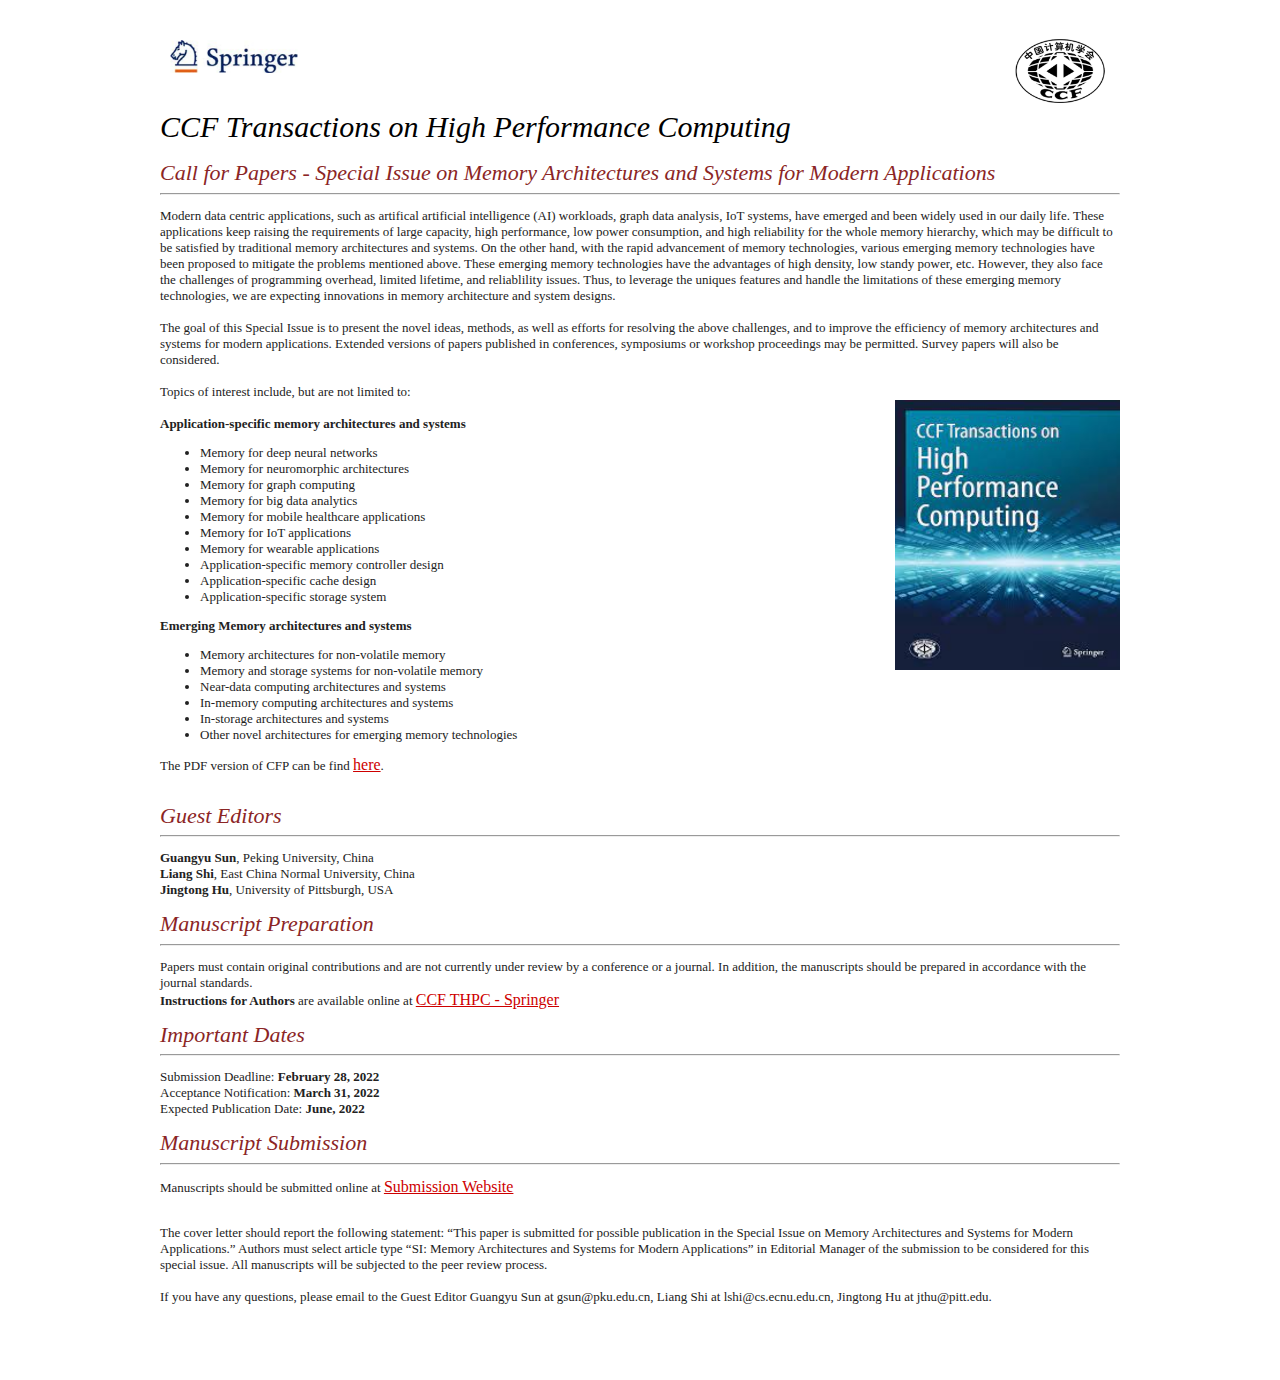
<file: THPC-CFP.html>
<!DOCTYPE HTML>
<!-- saved from url=(0048)https://nvmsa2019.github.io/index/pages/cfp.html -->
<!DOCTYPE html PUBLIC "" ""><HTML lang="en" dir="ltr" xmlns:o="urn:schemas-microsoft-com:office:office" 
xmlns:v="urn:schemas-microsoft-com:vml" xmlns:m="http://schemas.microsoft.com/office/2004/12/omml"><HEAD><META 
content="IE=11.0000" http-equiv="X-UA-Compatible">
  <TITLE>THPC CFP</TITLE> 
<META http-equiv="Content-Type" content="text/html; charset=utf-8"> <LINK href="styles/cfp_layout.css" 
rel="stylesheet" type="text/css"> <!--[if lt IE 9]><script src="scripts/html5shiv.js"></script><![endif]--> 
<STYLE type="text/css">
.style1 {
        color: #FF0000;
        font-weight: bold;
        font-size: large;
}
.style2 {
        color: #008080;
}
.style3 {
        font-family: "Times New Roman", Times, serif;
        font-size: large;
        color: #000000;
}
.style4 {
        color: #ce0000;
        font-size: medium;
        font-family: "Times New Roman", Times, serif;
}
.style5 {
        font-size: large;
        font-family: "Times New Roman", Times, serif;
}
.style6 {
        color: #808080;
}
</STYLE>
  
<META name="GENERATOR" content="MSHTML 11.00.10570.1001"></HEAD> 
<BODY>

  <DIV class="wrapper row2">
    <DIV class="clear" id="container"><!-- / content body -->     
      <img style="width: 150px; height: 50px;" src="springer.png" align="left"/>
      <img style="width: 118px; height: 80px;" src="ccf.png" align="right"/> <br><br><br><br><br>
    <h1>CCF Transactions on High Performance Computing</h1><br>
    <h2>Call for Papers - Special Issue on Memory Architectures and Systems for Modern Applications</h2>

    <HR>
    <P>Modern data centric applications, such as artifical artificial intelligence (AI) workloads, graph data analysis, IoT systems,  have emerged and been widely used in our daily life. These  applications keep raising the requirements of large capacity, high performance, low power consumption,  and high reliability for the whole memory hierarchy, which may be difficult to be satisfied by traditional memory architectures and systems. On the other hand, with the rapid advancement of memory technologies, various emerging memory technologies have been proposed to mitigate the problems mentioned above. These emerging memory technologies have the advantages of high density, low standy power, etc. However, they also face the challenges of programming overhead, limited lifetime, and reliablility issues. Thus, to leverage the uniques features and handle the limitations of these emerging memory technologies, we are expecting innovations in memory architecture and system designs. <BR>
    <BR>
    The goal of this Special Issue is to present the novel ideas, methods, as well as efforts for resolving the above challenges, and to improve the efficiency of memory architectures and systems for modern applications. Extended versions of papers published in conferences, symposiums or workshop proceedings may be permitted. Survey papers will also be considered.<BR>
    <BR>  
    Topics of interest include, but are not limited to:
    <BR>
    <!--HR-->
    <img style="width: 225px; height: 270px;" src="THPC.jpg" align="right"/>

    <BR>
    <B>Application-specific memory architectures and systems</B>	 
    <UL>
      <LI>Memory for deep neural networks</LI>
      <LI>Memory for neuromorphic architectures</LI>
      <LI>Memory for graph computing</LI>
      <li>Memory for big data analytics</LI>
      <li>Memory for mobile healthcare applications</LI>
      <li>Memory for IoT applications</LI>
      <li>Memory for wearable applications</LI>
      <li>Application-specific memory controller design </LI>
      <li>Application-specific cache design</LI>
      <li>Application-specific storage system</LI>
        </li>
    </UL>
    <B>Emerging Memory architectures and systems</B>	 
    <UL>
      <LI>Memory architectures for non-volatile memory</LI>
      <LI>Memory and storage systems for non-volatile memory</LI>
      <LI>Near-data computing architectures and systems</LI>
      <LI>In-memory computing architectures and systems</LI>
      <LI>In-storage architectures and systems</LI>
      <LI>Other novel architectures for emerging memory technologies</LI>
    </UL>

    <p>The PDF version of CFP can be find <SPAN lang="EN-US"><A href="CFP-SI.pdf"><SPAN 
      class="style4"><U>here</U></SPAN></A></SPAN>.<BR><BR></p>
      
    <!--HR-->
    <h2>Guest Editors</h2>
    <HR>
    <p><B>Guangyu Sun</B>, Peking University, China<br>
      <B>Liang Shi</B>, East China Normal University, China<br>
      <B>Jingtong Hu</B>, University of Pittsburgh, USA<br>
      </p>


    <H2>Manuscript Preparation</H2>
    <HR>
    <P>
      Papers must contain original contributions and are not currently under review by a conference or a journal. In addition, the manuscripts should be prepared in accordance with the journal standards.<BR>       
      <B>Instructions for Authors</B> are available online at <SPAN lang="EN-US"><A href="http://www.springer.com/42514"><SPAN 
        class="style4"><U>CCF THPC - Springer</U></SPAN></A></SPAN>
    </P>

    <H2>Important Dates</H2>
    <HR>
    <P>
      Submission Deadline: <B>February 28, 2022</B><BR>       
      Acceptance Notification: <B>March 31, 2022</B><BR>
      Expected Publication Date: <B>June, 2022</B>	 
    </P>

    <!--P class="MsoNormal"><SPAN class="style5" lang="EN-US" style="color: black; mso-themecolor: text1;">
    <STRONG>Submission web</STRONG></SPAN><SPAN class="style3"><STRONG>site:</STRONG></SPAN></P-->
    <H2>Manuscript Submission</H2>
    <HR>
    <p>Manuscripts should be submitted online at <SPAN lang="EN-US"><A href="https://www.editorialmanager.com/thpc/default.aspx"><SPAN 
    class="style4"><U>Submission Website</U></SPAN></A></SPAN></P>
    <BR>
    The cover letter should report the following statement: “This paper is submitted for possible publication in the Special Issue on Memory Architectures and Systems for Modern Applications.” Authors must select article type “SI: Memory Architectures and Systems for Modern Applications” in Editorial Manager of the submission to be considered for this special issue. All manuscripts will be subjected to the peer review process.<BR><BR>
    If you have any questions, please email to the Guest Editor Guangyu Sun at gsun@pku.edu.cn, Liang Shi at lshi@cs.ecnu.edu.cn, Jingtong Hu at jthu@pitt.edu.
      
    <P></P><BR><BR></DIV></DIV><!-- Footer --> 

</BODY></HTML>
</file>
<file: styles/cfp_layout.css>
html {
	-ms-overflow-y: scroll;
}
body {
	margin: 0px; padding: 0px; color: rgb(145, 145, 145); font-family: Georgia, "Times New Roman", Times, serif; font-size: 13px; background-color: rgb(255, 255, 255);
}
.clear::after {
	height: 0px; line-height: 0; clear: both; display: block; visibility: hidden; content: ".";
}
.clear {
	clear: both; display: block;
}
html[xmlns] .clear {
	display: block;
}
* html .clear {
	height: 1%;
}
a {
	text-decoration: none;
}
code {
	font-family: Georgia, "Times New Roman", Times, serif; font-style: normal; font-weight: normal;
}
.fl_left {
	float: left;
}
.fl_right {
	float: right;
}
img {
	margin: 0px; padding: 0px; border: currentColor; border-image: none; line-height: normal; vertical-align: middle;
}
.imgholder {
	padding: 4px; border: 0px solid rgb(214, 214, 214); border-image: none; text-align: center;
}
.imgl {
	padding: 4px; border: 0px solid rgb(214, 214, 214); border-image: none; text-align: center;
}
.imgr {
	padding: 4px; border: 0px solid rgb(214, 214, 214); border-image: none; text-align: center;
}
.imgl {
	margin: 0px 15px 15px 0px; clear: left; float: left;
}
.imgr {
	margin: 0px 0px 15px 15px; clear: right; float: right;
}
address {
	margin: 0px; padding: 0px; display: block;
}
article {
	margin: 0px; padding: 0px; display: block;
}
aside {
	margin: 0px; padding: 0px; display: block;
}
figcaption {
	margin: 0px; padding: 0px; display: block;
}
figure {
	margin: 0px; padding: 0px; display: block;
}
footer {
	margin: 0px; padding: 0px; display: block;
}
header {
	margin: 0px; padding: 0px; display: block;
}
nav {
	margin: 0px; padding: 0px; display: block;
}
section {
	margin: 0px; padding: 0px; display: block;
}
q {
	padding: 0px 10px 8px; color: rgb(151, 151, 151); line-height: normal; font-style: italic; display: block; background-color: rgb(236, 236, 236);
}
q::before {
	font-size: 26px; content: "? ";
}
q::after {
	line-height: 0; font-size: 26px; content: " ?";
}
div.wrapper {
	margin: 0px; padding: 0px; width: 100%; text-align: left; display: block;
}
.row1 {
	color: rgb(238, 238, 238); background-color: rgb(28, 119, 201);
}
.row1 a {
	color: rgb(238, 238, 238); background-color: rgb(28, 119, 201);
}
.row2 {
	color: rgb(34, 34, 34); background-color: rgb(255, 255, 255);
}
.row2 a {
	color: rgb(255, 153, 0); background-color: rgb(255, 255, 255);
}
.row3 {
	color: rgb(68, 68, 68); background-color: rgb(28, 119, 201);
}
.row3 a {
	color: rgb(68, 68, 68); background-color: rgb(28, 119, 201);
}
#header {
	margin: 0px auto; width: 960px; display: block;
}
#container {
	margin: 0px auto; width: 960px; display: block;
}
#footer {
	margin: 0px auto; width: 960px; display: block;
}
nav ul {
	list-style: none; margin: 0px; padding: 0px;
}
h1 {
	margin: 0px; padding: 0px; color: rgb(0, 0, 0); line-height: normal; font-size: 30px; font-style: italic; font-weight: normal;
}
h2 {
	margin: 0px; padding: 0px; color: rgb(139, 37, 37); line-height: normal; font-size: 22px; font-style: italic; font-weight: normal;
}
h3 {
	margin: 0px; padding: 0px; color: rgb(139, 37, 37); line-height: normal; font-size: 22px; font-style: italic; font-weight: normal;
}
h4 {
	margin: 0px; padding: 0px; color: rgb(139, 37, 37); line-height: normal; font-size: 22px; font-style: italic; font-weight: normal;
}
h5 {
	margin: 0px; padding: 0px; color: rgb(139, 37, 37); line-height: normal; font-size: 22px; font-style: italic; font-weight: normal;
}
h6 {
	margin: 0px; padding: 0px; color: rgb(139, 37, 37); line-height: normal; font-size: 22px; font-style: italic; font-weight: normal;
}
address {
	font-style: normal;
}
blockquote {
	padding: 8px 10px; color: rgb(151, 151, 151); line-height: normal; font-style: italic; display: block; background-color: rgb(236, 236, 236);
}
q {
	padding: 8px 10px; color: rgb(151, 151, 151); line-height: normal; font-style: italic; display: block; background-color: rgb(236, 236, 236);
}
blockquote::before {
	font-size: 26px; content: "? ";
}
q::before {
	font-size: 26px; content: "? ";
}
blockquote::after {
	line-height: 0; font-size: 26px; content: " ?";
}
q::after {
	line-height: 0; font-size: 26px; content: " ?";
}
form {
	margin: 0px; padding: 0px; border: currentColor; border-image: none;
}
fieldset {
	margin: 0px; padding: 0px; border: currentColor; border-image: none;
}
legend {
	margin: 0px; padding: 0px; border: currentColor; border-image: none;
}
legend {
	display: none;
}
input {
	font-family: Georgia,"Times New Roman",Times,serif; font-size: 12px;
}
textarea {
	font-family: Georgia,"Times New Roman",Times,serif; font-size: 12px;
}
select {
	font-family: Georgia,"Times New Roman",Times,serif; font-size: 12px;
}
.one_quarter {
	margin: 0px 20px 0px 0px; float: left; display: block;
}
.two_quarter {
	margin: 0px 20px 0px 0px; float: left; display: block;
}
.three_quarter {
	margin: 0px 20px 0px 0px; float: left; display: block;
}
.four_quarter {
	margin: 0px 20px 0px 0px; float: left; display: block;
}
.one_quarter {
	width: 225px;
}
.two_quarter {
	width: 470px;
}
.three_quarter {
	width: 715px;
}
.four_quarter {
	width: 960px; clear: both; margin-right: 0px; float: none;
}
.one_third {
	margin: 0px 30px 0px 0px; float: left; display: block;
}
.two_third {
	margin: 0px 30px 0px 0px; float: left; display: block;
}
.three_third {
	margin: 0px 30px 0px 0px; float: left; display: block;
}
.one_third {
	width: 300px;
}
.two_third {
	width: 630px;
}
.three_third {
	width: 960px; clear: both; margin-right: 0px; float: none;
}
.lastbox {
	margin-right: 0px;
}
#header {
	padding: 20px 0px;
}
#header #hgroup {
	margin: 0px 0px 20px; float: left;
}
#header #hgroup h1 {
	text-transform: none; font-style: normal; font-weight: normal;
}
#header #hgroup h2 {
	text-transform: none; font-style: normal; font-weight: normal;
}
#header #hgroup h1 {
	font-size: 36px;
}
#header #hgroup h2 {
	font-size: 13px;
}
#header form {
	margin: 20px 0px; padding: 0px; width: 290px; float: right; display: block;
}
#header form input {
	margin: 0px; padding: 5px; border: 0px solid rgb(102, 102, 102); border-image: none; width: 200px; color: rgb(192, 186, 182); float: left; display: block; background-color: rgb(0, 80, 160);
}
#header form #sf_submit {
	border: currentColor; border-image: none; width: 70px; color: rgb(255, 255, 255); text-transform: uppercase; font-size: 12px; font-weight: bold; float: right; display: block; cursor: pointer; background-color: rgb(255, 153, 0);
}
#header nav {
	margin: 0px; padding: 20px 0px; width: 100%; color: rgb(192, 186, 182); clear: both; display: block; background-color: rgb(0, 80, 160);
}
#header nav ul {
	padding: 0px 20px;
}
#header nav li {
	text-transform: uppercase; margin-right: 10px; display: inline-block;
}
#header nav li.last {
	margin-right: 0px;
}
#header nav li.top {
	margin-right: 40px;
}
#header nav li a {
	color: rgb(238, 238, 238); font-size: 14px; background-color: rgb(0, 80, 160);
}
#header nav li a:hover {
	color: rgb(255, 153, 0); background-color: rgb(0, 80, 160);
}
#header nav ul ul {
	margin: 0px; padding: 0px; line-height: 50px; display: none; position: absolute;
}
#header nav ul li:hover ul {
	width: 250px; line-height: 25px; display: block; z-index: 99; background-color: rgb(0, 53, 112);
}
#header nav ul li ul li a {
	z-index: 99; background-color: rgb(0, 53, 112);
}
#header nav ul li ul li a:hover {
	z-index: 99; background-color: rgb(0, 53, 112);
}
#container {
	padding: 30px 0px;
}
#container section {
	padding: 0px; margin-bottom: 30px; display: block;
}
#container .last {
	margin: 0px;
}
#container .more {
	text-align: right;
}
#container #slider {
	width: 100%;
}
#container #slider figure {
	
}
#container #slider figure img {
	width: 630px; height: 300px; float: right;
}
#container #slider figure figcaption {
	padding: 20px; width: 290px; height: 260px; color: rgb(238, 238, 238); line-height: 1.6em; overflow: hidden; float: left; display: block; background-color: rgb(70, 70, 70);
}
#container #slider figure figcaption a {
	color: rgb(255, 153, 0); background-color: rgb(70, 70, 70);
}
#container #slider figure h2 {
	text-transform: none; font-size: 36px; font-style: italic; font-weight: normal;
}
#container #slider figure footer {
	
}
#container #intro {
	width: 100%; padding-bottom: 20px; margin-bottom: 60px; border-bottom-color: rgb(214, 214, 214); border-bottom-width: 0px; border-bottom-style: solid;
}
#container #intro section {
	width: 100%;
}
#container #intro section article {
	
}
#container #intro section article h2 {
	margin-bottom: 15px;
}
#container #intro section article p {
	
}
#container #intro section article figure ul {
	list-style: none; margin: 0px; padding: 0px; width: 100%; display: block;
}
#container #intro section article figure ul li {
	margin: 0px 25px 0px 0px; float: left; display: inline-block;
}
#container #intro section article figure ul li.last {
	margin: 0px;
}
#container #intro section article figure ul li img {
	margin: 0px; padding: 4px; border: 0px solid rgb(214, 214, 214); border-image: none; width: 130px; height: 130px;
}
#container #intro section article figure figcaption {
	width: 100%; text-align: center; text-transform: uppercase; clear: both; font-weight: bold; margin-top: 20px; display: block;
}
#container #homepage {
	width: 100%; line-height: 1.6em; display: block;
}
#container #homepage section {
	margin-bottom: 0px;
}
#container #homepage section h2.title {
	margin: 0px 0px 25px; padding: 0px 0px 8px; text-transform: uppercase; font-size: 15px; font-weight: bold;
}
#container #homepage section footer {
	clear: both;
}
#container #homepage section article header h2 {
	font-size: 13px; font-weight: bold;
}
#container #homepage section article address {
	font-size: 10px; font-style: normal;
}
#container #homepage section article time {
	font-size: 10px; font-style: normal;
}
#container #homepage section article footer {
	text-align: left;
}
#container #homepage section nav li {
	margin: 0px 0px 8px; padding: 0px 0px 5px; border-bottom-color: rgb(214, 214, 214); border-bottom-width: 0px; border-bottom-style: solid;
}
#container #homepage section nav li.last {
	margin: 0px;
}
#container #homepage section nav a {
	background: url("../images/arrow.gif") no-repeat left; padding: 0px 0px 0px 10px;
}
#footer {
	padding: 20px 0px;
}
#footer p {
	margin: 0px; padding: 0px;
}
.slideshow {
	width: 630px; height: 300px; text-align: center; line-height: 550px; position: relative;
}
.slideshow--item {
	top: 0px; width: 630px; height: 300px; line-height: 1.5; visibility: hidden; position: absolute;
}
:checked.slideshow--bullet + .slideshow--item {
	visibility: visible;
}
[data-transition='fade'].slideshow .slideshow--item {
	transition:opacity 0.3s ease-out; visibility: visible; opacity: 0;
}
[data-transition='fade'].slideshow :checked.slideshow--bullet + .slideshow--item {
	opacity: 1;
}
.slideshow--nav-previous {
	left: 0px; display: block;
}
.slideshow--nav-previous::after {
	left: 10px; right: auto; transform: scaleX(-1); -webkit-transform: scaleX(-1); -moz-transform: scaleX(-1);
}
.slideshow--nav-next {
	left: 50%; display: block;
}
.slideshow--bullet {
	background: rgb(204, 204, 204); border-radius: 1em; transition:background 0.3s ease-out, transform 0.3s ease-out; width: 1em; height: 1em; font-size: 0.75em; display: inline-block; position: relative; z-index: 99; -webkit-appearance: none; -moz-appearance: none; appearance: none;
}
:checked.slideshow--bullet {
	background: rgb(255, 153, 0); transform: scale(1.3); -webkit-transform: scale(1.3); -moz-transform: scale(1.3);
}

 /* The Modal (background) */
.modal {
  display: hidden; /* Hidden by default */
  position: fixed; /* Stay in place */
  z-index: 1; /* Sit on top */
  left: 0;
  top: 0;
  width: 100%; /* Full width */
  height: 100%; /* Full height */
  overflow: auto; /* Enable scroll if needed */
  background-color: rgb(0,0,0); /* Fallback color */
  background-color: rgba(0,0,0,0.4); /* Black w/ opacity */
}

/* Modal Content/Box */
.modal-content {
  background-color: #fefefe;
  margin: 15% auto; /* 15% from the top and centered */
  padding: 20px;
  border: 1px solid #888;
  width: 50%; /* Could be more or less, depending on screen size */
}

.close {
	float:right;
	font-size:21px;
	font-weight:700;
	line-height:1;
	color:#000;
	text-shadow:0 1px 0 #fff;
	filter:alpha(opacity=20);opacity:.2
}
.close:focus,
.close:hover {
	color:#000;
	text-decoration:none;
	cursor:pointer;
	filter:alpha(opacity=50);
	opacity:.5
}
button.close {
	-webkit-appearance:none;
	padding:0;
	cursor:pointer;
	background:0 0;
	border:0
}
</file>
